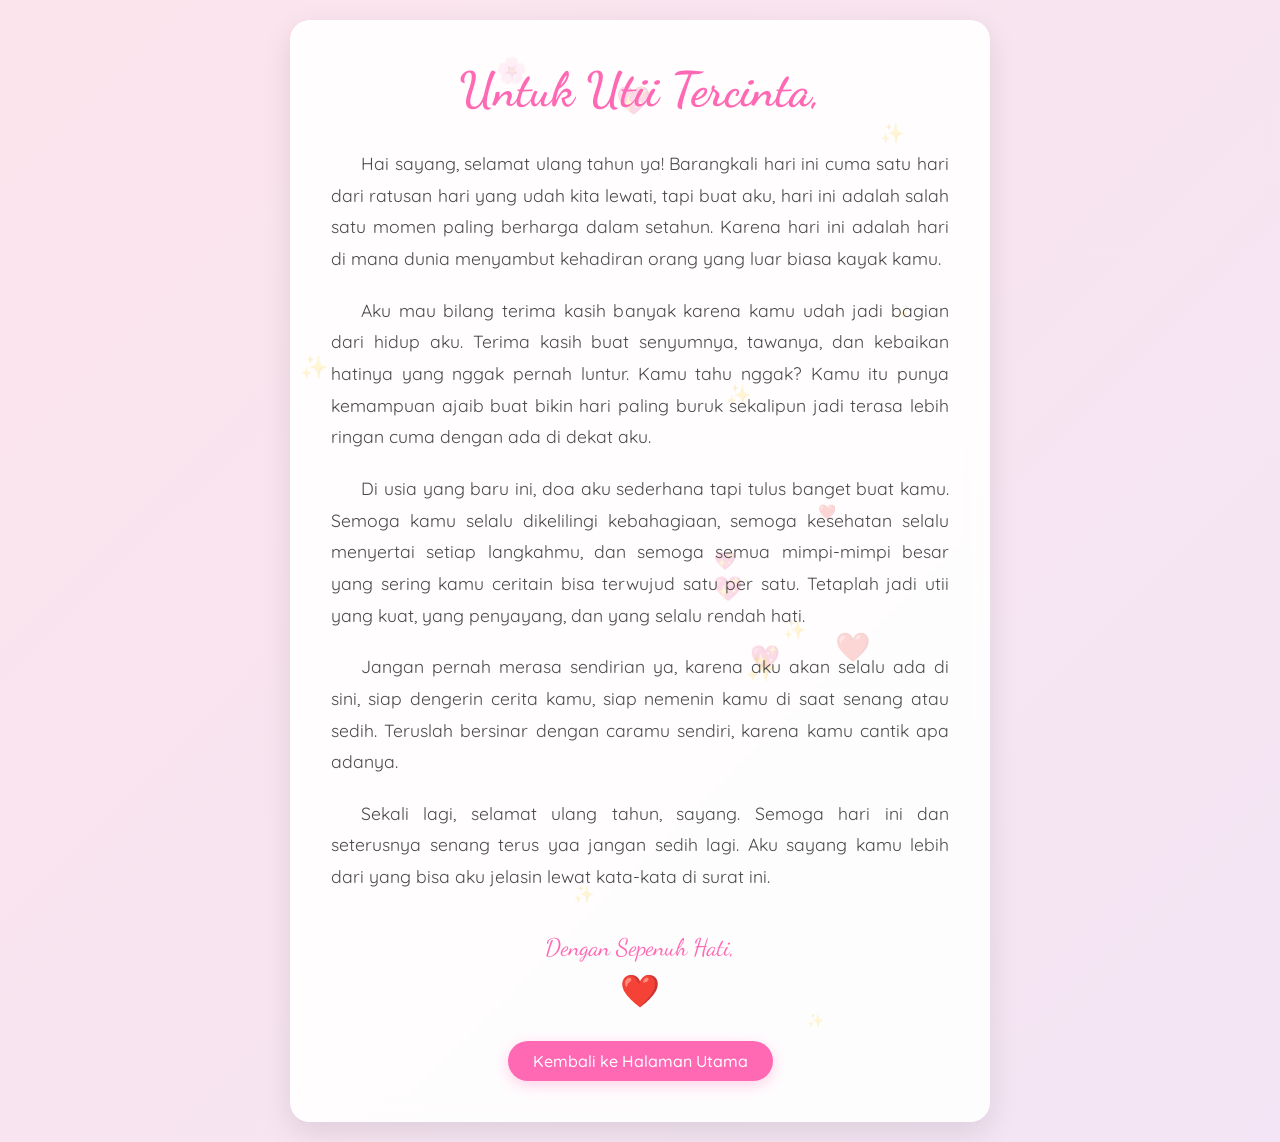
<file: letter.html>
<!DOCTYPE html>
<html lang="id">

<head>
    <meta charset="UTF-8">
    <meta name="viewport" content="width=device-width, initial-scale=1.0">
    <title>Surat Untuk Kamu ❤️</title>
    <link
        href="https://fonts.googleapis.com/css2?family=Dancing+Script:wght@700&family=Quicksand:wght@300;400;500&display=swap"
        rel="stylesheet">
    <style>
        :root {
            --bg-color: #fce4ec;
            --card-bg: rgba(255, 255, 255, 0.9);
            --text-color: #4a4a4a;
            --accent-color: #ff69b4;
            --shadow: 0 10px 30px rgba(0, 0, 0, 0.1);
        }

        * {
            box-sizing: border-box;
            margin: 0;
            padding: 0;
        }

        body {
            font-family: 'Quicksand', sans-serif;
            background: var(--bg-color);
            background: linear-gradient(135deg, #fce4ec 0%, #f3e5f5 100%);
            min-height: 100vh;
            display: flex;
            justify-content: center;
            align-items: center;
            padding: 20px;
            color: var(--text-color);
            overflow-x: hidden;
        }

        .letter-container {
            max-width: 700px;
            width: 100%;
            background: var(--card-bg);
            padding: 40px;
            border-radius: 20px;
            box-shadow: var(--shadow);
            position: relative;
            animation: fadeIn 1.2s ease-out;
            border: 1px solid rgba(255, 255, 255, 0.5);
            backdrop-filter: blur(10px);
        }

        @keyframes fadeIn {
            from {
                opacity: 0;
                transform: translateY(20px);
            }

            to {
                opacity: 1;
                transform: translateY(0);
            }
        }

        .letter-header {
            text-align: center;
            margin-bottom: 30px;
        }

        .letter-header h1 {
            font-family: 'Dancing Script', cursive;
            font-size: 3rem;
            color: var(--accent-color);
            margin-bottom: 10px;
        }

        .letter-content {
            line-height: 1.8;
            font-size: 1.1rem;
            text-align: justify;
        }

        .letter-content p {
            margin-bottom: 20px;
            text-indent: 30px;
        }

        .letter-footer {
            margin-top: 40px;
            text-align: center;
            font-family: 'Dancing Script', cursive;
            font-size: 1.5rem;
            color: var(--accent-color);
        }

        .back-btn {
            display: inline-block;
            margin-top: 30px;
            padding: 10px 25px;
            background: var(--accent-color);
            color: white;
            text-decoration: none;
            border-radius: 25px;
            font-weight: 500;
            transition: all 0.3s ease;
            box-shadow: 0 4px 15px rgba(255, 105, 180, 0.3);
        }

        .back-btn:hover {
            transform: translateY(-2px);
            box-shadow: 0 6px 20px rgba(255, 105, 180, 0.4);
            filter: brightness(1.1);
        }

        .decorations {
            position: absolute;
            width: 100%;
            height: 100%;
            top: 0;
            left: 0;
            pointer-events: none;
            z-index: -1;
        }

        .heart {
            position: absolute;
            color: var(--accent-color);
            opacity: 0.2;
            font-size: 20px;
            animation: float 4s infinite ease-in-out;
        }

        @keyframes float {

            0%,
            100% {
                transform: translateY(0) rotate(0deg);
            }

            50% {
                transform: translateY(-20px) rotate(20deg);
            }
        }

        /* Responsive */
        @media (max-width: 600px) {
            .letter-container {
                padding: 25px;
            }

            .letter-header h1 {
                font-size: 2.2rem;
            }

            .letter-content {
                font-size: 1rem;
            }
        }
    </style>
</head>

<body>
    <div class="letter-container">
        <div class="decorations" id="decorations">
            <!-- Hearts added via JS -->
        </div>

        <div class="letter-header">
            <h1>Untuk Utii Tercinta,</h1>
        </div>

        <div class="letter-content">
            <p>
                Hai sayang, selamat ulang tahun ya! Barangkali hari ini cuma satu hari dari ratusan hari yang udah kita
                lewati, tapi buat aku, hari ini adalah salah satu momen paling berharga dalam setahun. Karena hari ini
                adalah hari di mana dunia menyambut kehadiran orang yang luar biasa kayak kamu.
            </p>
            <p>
                Aku mau bilang terima kasih banyak karena kamu udah jadi bagian dari hidup aku. Terima kasih buat
                senyumnya, tawanya, dan kebaikan hatinya yang nggak pernah luntur. Kamu tahu nggak? Kamu itu punya
                kemampuan ajaib buat bikin hari paling buruk sekalipun jadi terasa lebih ringan cuma dengan ada di dekat
                aku.
            </p>
            <p>
                Di usia yang baru ini, doa aku sederhana tapi tulus banget buat kamu. Semoga kamu selalu dikelilingi
                kebahagiaan, semoga kesehatan selalu menyertai setiap langkahmu, dan semoga semua mimpi-mimpi besar yang
                sering kamu ceritain bisa terwujud satu per satu. Tetaplah jadi utii yang kuat, yang penyayang, dan yang
                selalu rendah hati.
            </p>
            <p>
                Jangan pernah merasa sendirian ya, karena aku akan selalu ada di sini, siap dengerin cerita kamu, siap
                nemenin kamu di saat senang atau sedih. Teruslah bersinar dengan caramu sendiri, karena kamu cantik apa
                adanya.
            </p>
            <p>
                Sekali lagi, selamat ulang tahun, sayang. Semoga hari ini dan seterusnya senang terus yaa jangan sedih
                lagi. Aku sayang kamu lebih dari yang bisa aku jelasin lewat kata-kata di surat ini.
            </p>
        </div>

        <div class="letter-footer">
            <p>Dengan Sepenuh Hati,</p>
            <p style="font-size: 2rem; margin-top: 10px;">❤️</p>
        </div>

        <div style="text-align: center;">
            <a href="isi.html" class="back-btn" id="backBtn">Kembali ke Halaman Utama</a>
        </div>
    </div>

    <script>
        // Handle Back button when in iframe
        if (window.self !== window.top) {
            const backBtn = document.getElementById('backBtn');
            backBtn.addEventListener('click', (e) => {
                e.preventDefault();
                window.parent.postMessage('closeLetterRestart', '*');
            });
        }
        const decorations = document.getElementById('decorations');
        const heartIcons = ['❤️', '💖', '✨', '🌸'];

        for (let i = 0; i < 15; i++) {
            const heart = document.createElement('div');
            heart.className = 'heart';
            heart.innerText = heartIcons[Math.floor(Math.random() * heartIcons.length)];
            heart.style.left = Math.random() * 100 + '%';
            heart.style.top = Math.random() * 100 + '%';
            heart.style.animationDelay = Math.random() * 5 + 's';
            heart.style.fontSize = (Math.random() * 20 + 10) + 'px';
            decorations.appendChild(heart);
        }
    </script>
</body>

</html>
</file>
